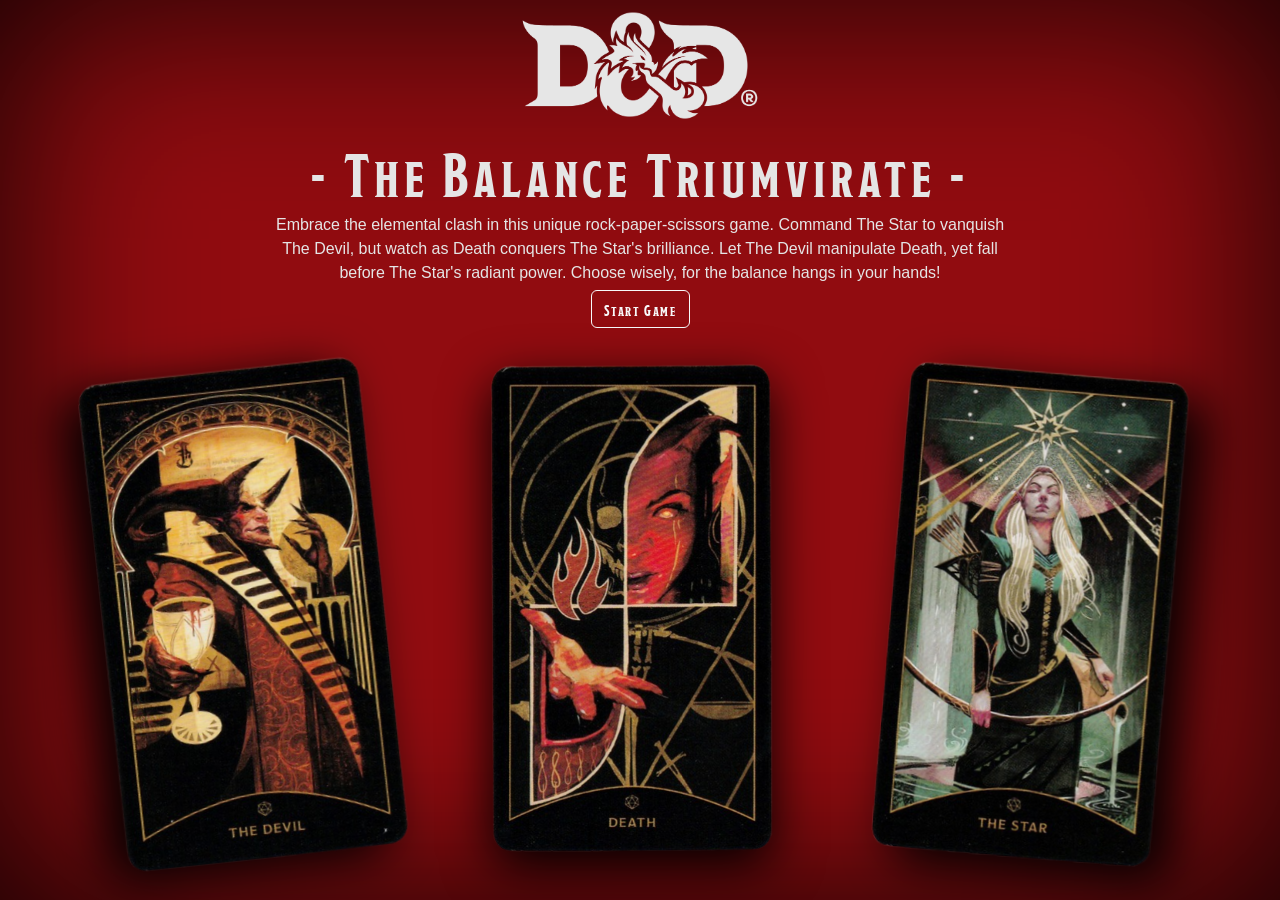
<file: index.html>
<!DOCTYPE html>
<html lang="en">
<head>
    <meta charset="UTF-8">
    <meta http-equiv="X-UA-Compatible" content="IE=edge">
    <meta name="viewport" content="width=device-width, initial-scale=1.0">
    <link href="https://cdn.jsdelivr.net/npm/bootstrap@5.2.3/dist/css/bootstrap.min.css" rel="stylesheet" integrity="sha384-rbsA2VBKQhggwzxH7pPCaAqO46MgnOM80zW1RWuH61DGLwZJEdK2Kadq2F9CUG65" crossorigin="anonymous">
    <link rel="stylesheet" href="styles.css">
    <link type="image/png" sizes="96x96" rel="icon" href="https://img.icons8.com/color/48/000000/dungeons-and-dragons.png">
    <title>The Balance Triumvirate</title>
</head>
<body onload="document.body.style.opacity='1'">
    <div class="vignette">
        <div class="content">
            <header>
                <img class="logo" src="./rps project/DD-Logo.png" alt="Dungeons and Dragons logo.">
                <h1>- The Balance Triumvirate - </h1>
                <p>Embrace the elemental clash in this unique rock-paper-scissors game. Command The Star to vanquish The Devil, but watch as Death conquers The Star's brilliance. Let The Devil manipulate Death, yet fall before The Star's radiant power. Choose wisely, for the balance hangs in your hands!</p>
                <button type="button" class="btn btn-outline-light">Start Game</button>
            </header>

             <div id="cards">
                <img id="the-devil" class="item" title="The Devil thrives on cunning and manipulation, weaving webs of deceit that confound even the grip of Death. It revels in triumph over Death's somber inevitability, but the Star's radiant power pierces through its darkest schemes." src="./rps project/TheDevil.png">
        
                <img id="death" class="item" title="Death heralds the end and the beginning, transcending even the brilliance of The Star. It claims the life that The Star cherishes, yet succumbs to the Devil's deceitful tricks." src="./rps project/Death.png">
        
                <img id="the-star" class="item" title="The Star embodies purity and optimism, casting its luminous glow to dispel the shadows of malevolence. It triumphs over The Devil's deceit with its unwavering light, but the all-encompassing grasp of Death dims even its brilliance." src="./rps project/TheStar.png">
            </div>
            

        </div>
                        
        <div id="message">
        </div>
    </div>

    <audio class="click" src="./sounds/click.mp3"></audio>
    <audio class="start" src="./sounds/start-quit.mp3"></audio>
    <audio class="battle" src="./sounds/Borislav Slavov - Baldur's Gate 3 OST - Battle Music 6.mp3"></audio>
    <audio class="victory" src="./sounds/Borislav Slavov - Baldur's Gate 3 OST - Battle - Enemy Down.mp3"></audio>
    <audio class="defeat" src="./sounds/Borislav Slavov - Baldur's Gate 3 OST - Battle - Game Over.mp3"></audio>
   
    <script src="./rps.js"></script>
</body>
</html>
</file>
<file: styles.css>
@font-face {
    font-family: 'Modesto';
    src: url(./fonts/Modesto/Modesto/Modesto\ Condensed\ Bold.ttf);
}

body {
    opacity: 0;
    transition: opacity 4s;
    height: 100vh;
    margin: 0;
    font-family: Roboto, sans-serif;
  
    min-height: 100%;
  
    display: flex;
    flex-direction: column;

    background-color: #910c10;
}

.score-style {
    font-family: Modesto;
    font-size: 40px;
    transform: translateY(-20px);
    height: 72.800px;
}

#message {
    display: flex;
    flex-direction: column;
    height: 100vh;
    align-items: center;
    justify-content: center;
}

    .msg-transition {
        transition: transform 0.3s cubic-bezier(0.64, -0.18, 0.4, 1.17) 2.7s;
        transform: translateY(-40px);
    }

#quit {
    margin: 0 auto;
    animation: fade-in 3s forwards;
}

    .button-down {
        transition: transform .2s cubic-bezier(0.55, 0.9, 0.44, 1.2);
        transform: translateY(15px);
    } .button-up {
        transition: transform .2s cubic-bezier(0.55, 0.9, 0.44, 1.2);
        transform: translateY(0px);
    }

#restart {
    margin: 0 auto;
    animation: fade-in-in 4s forwards;
}

.vignette {
    text-align: center;
    position: fixed;
    top: 0;
    left: 0;
    width: 100%;
    height: 100%;
    box-shadow: 0 0 200px rgba(0,0,0,0.9) inset;
}

header {
    color: #e5e5e5;
    margin: 0 auto;
    text-align: center;
}

h1 {
    font-family: 'Modesto', sans-serif;
    margin-top: 0;
    font-size: 62px;
    letter-spacing: .3rem;
    color: #e5e5e5;
}

#cards {
    display: flex;
    justify-content: space-evenly;
    align-items: center;
}

    #cards > img {
        height: 500px;
    }

    #cards > #the-devil {
        will-change: filter;

        transition: transform .2s, filter .4s ease-out;
        transform: rotate(-6deg);
        margin-top: 9px;
        filter: drop-shadow(-20px 10px 25px black)
    }

        /* the active class after devil turns it selectable inside the DOM */
        #cards > #the-devil.active:hover {
            transform: scale(1.1);
            filter: drop-shadow(0.3rem 0.3rem 2rem rgba(212, 0, 0, 0.8))
        } 

    #cards > #the-star {
        will-change: filter;

        transition: transform .2s, filter .4s ease-out;;
        transform: rotate(3deg);
        filter: drop-shadow(20px 16px 25px black)
    }

        #cards > #the-star.active:hover {
            transform: scale(1.1) rotate(-2deg);
            filter: drop-shadow(0.3rem 0.3rem 2rem rgb(255, 206, 72));
        }

    #cards > #death {
        will-change: filter;

        transition: transform .2s, filter .4s ease-out;
        margin-top: -4px;
        filter: drop-shadow(0px 16px 25px black)
    }

        #cards > #death.active:hover {
            transform: scale(1.1);
            filter: drop-shadow(0.3rem 0.3rem 2rem rgb(255, 255, 255));
        }

p {
    font-family: Arial, Helvetica, sans-serif;
    margin: 0 auto;
    width: 730px;
    display: flex;
    justify-content: center;
    align-items: center;
    width: 730px;
    height: 72px;
    flex-direction: column;
}

.fade-class {
    animation: fade-in 0.5s;
}

.btn.btn-outline-light {
    margin-top: 5px;
    margin-bottom: 30px;
    font-family: 'Modesto';
    letter-spacing: .1rem;
}

.logo{
    filter: invert(1%) sepia(1%) saturate(1%) hue-rotate(1deg) brightness(1000%) contrast(80%);
    height: 131px;
}

/*  animations */

/* fade-out uses regular, 'non-keyframes' syntax for it is easier to trigger */
.fade-out {
    visibility: hidden;
    opacity: 0;
    transition: visibility 0s 3s, opacity 3s linear;
} 

@keyframes fade-in {
    0% {
        opacity: 0;
    }
    100% {
        opacity: 1;
    }
}

@keyframes fade-in-in {
    0% {
        opacity: 0;
    }
    75% {
        opacity: 0;
    }
    100% {
        opacity: 1;
    }
}

.bgFade {
    -webkit-transition: background-color 3000ms linear;
    -ms-transition: background-color 3000ms linear;
    transition: background-color 3000ms linear;
}
</file>
